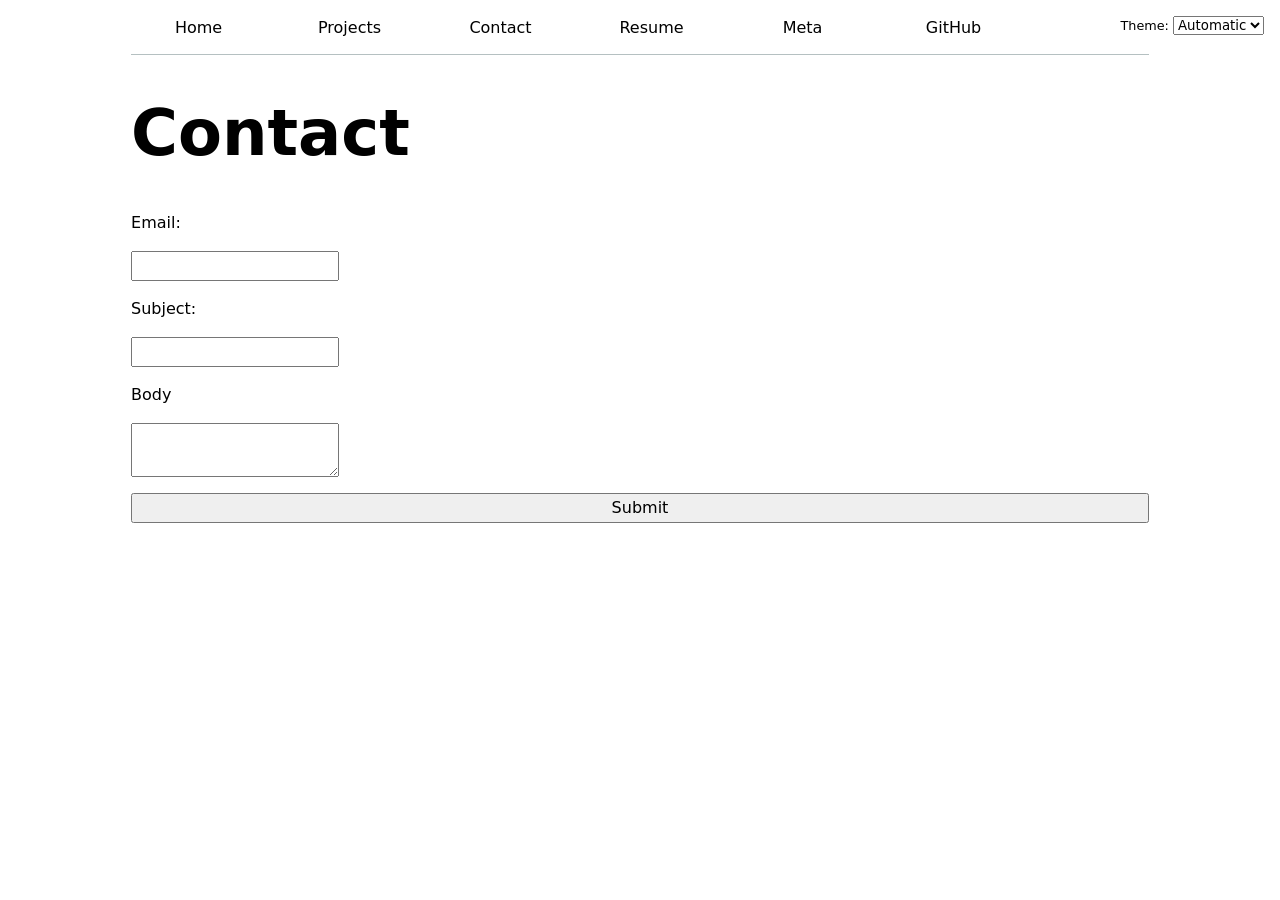
<file: contact/index.html>
<!DOCTYPE html>
<html lang="en">
<head>
    <meta charset="UTF-8">
    <meta name="viewport" content="width=device-width, initial-scale=1.0">
    <title>Contact</title>
    <link rel="stylesheet" href="../style.css">
    <script src="../global.js" type="module"></script>
</head>
<body>
    <h1> Contact </h1>
      <form action="mailto:yadushan@ucsd.edu" method="POST" enctype="text/plain">
        <label for="email">Email:</label>
        <input type="email" name="email" id="email">
        <label for="subject">Subject:</label>
        <input type="text" name="subject" id="subject">
        <label for="contents">Body</label>
        <textarea id="contents" name="body"> </textarea>
        <button type="submit">Submit</button>
      </form>
      
</body>
</html>
</file>
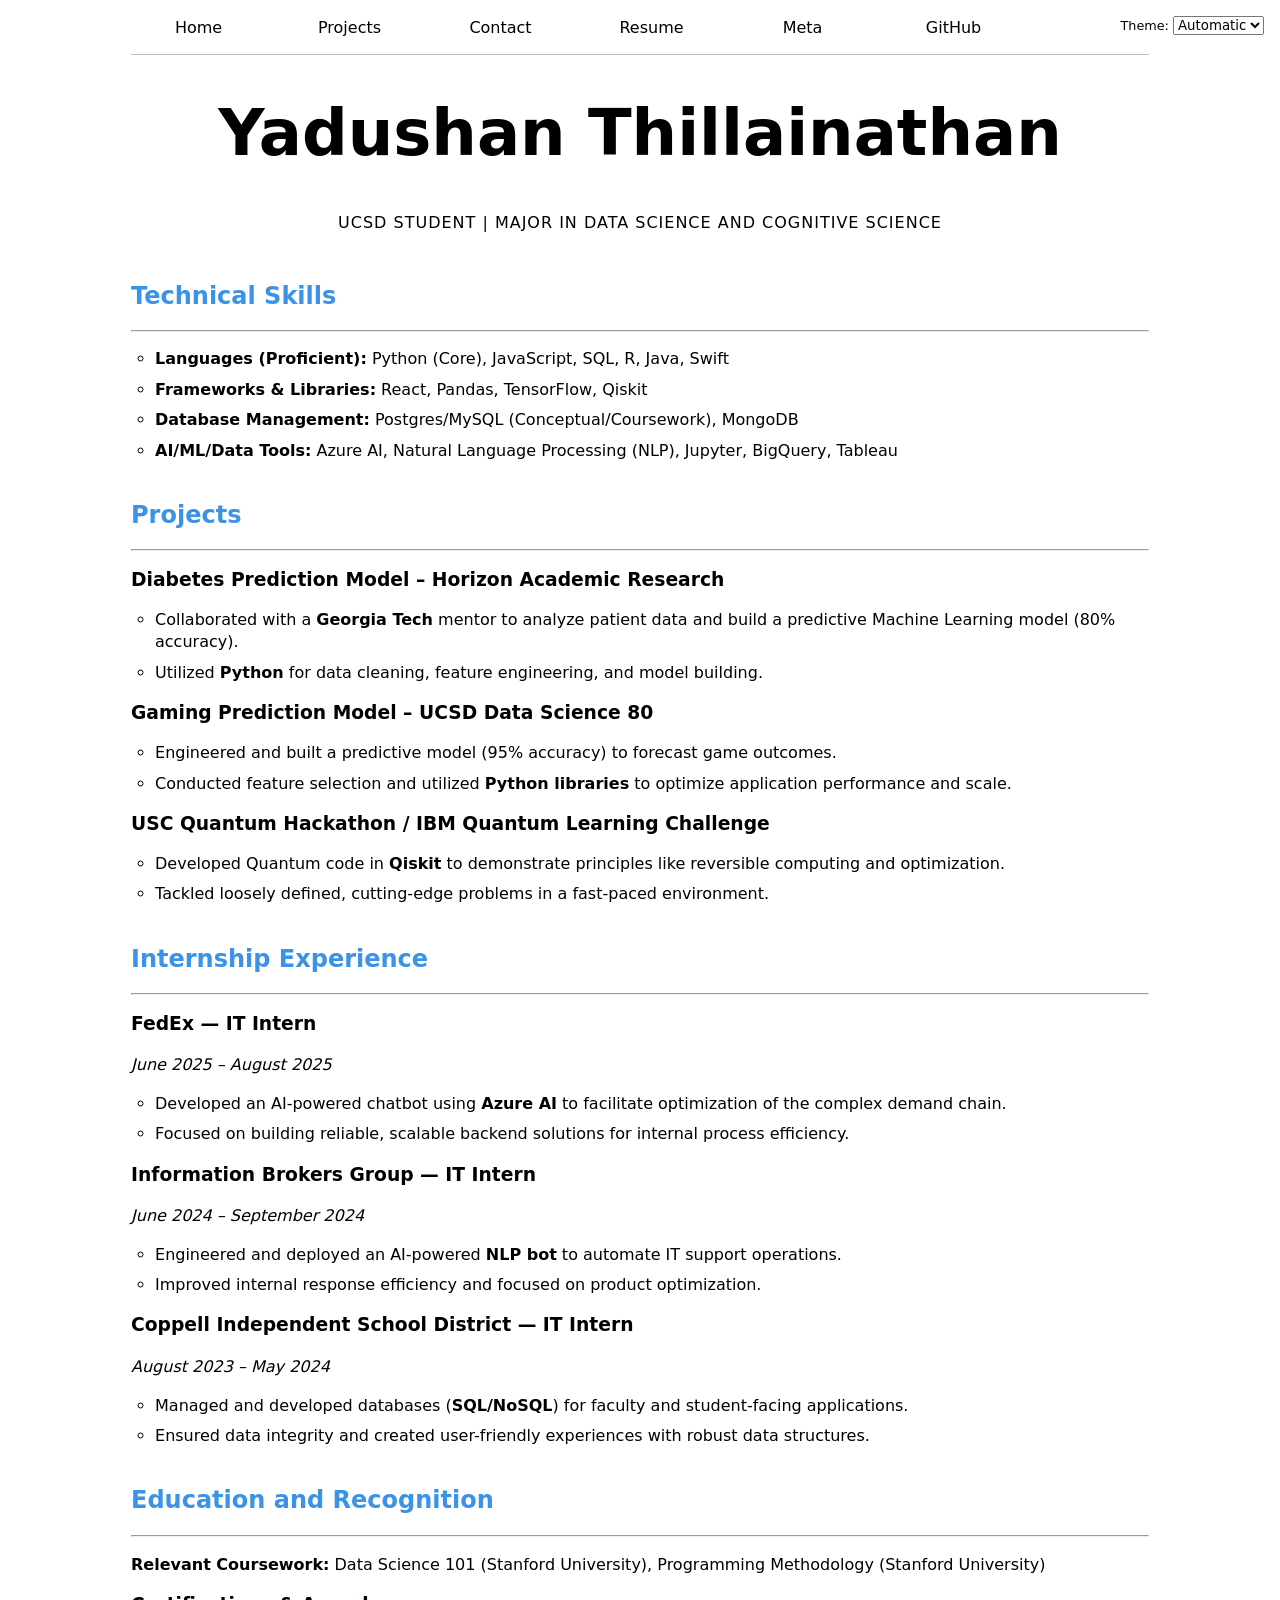
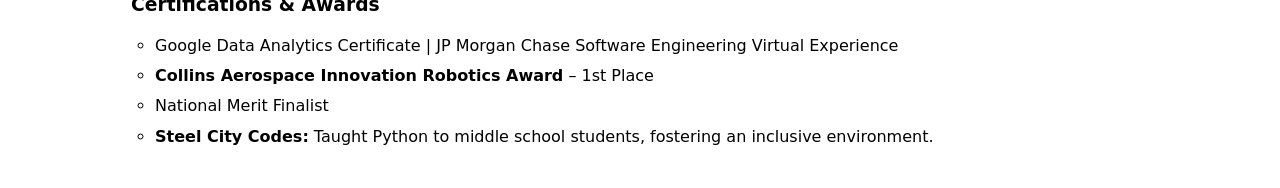
<file: resume/index.html>
<!DOCTYPE html>
<html lang="en">
<head>
    <meta charset="UTF-8">
    <meta name="viewport" content="width=device-width, initial-scale=1.0">
    <title>Resume</title>
    <link rel="stylesheet" href="../style.css">
    <script src="../global.js" type="module"></script>
</head>
<body>
    <header>
        <h1>Yadushan Thillainathan</h1>
        <p>UCSD Student | Major in Data Science and Cognitive Science</p>
    </header>

    <section>
        <h2>Technical Skills</h2>
        <hr>
        <ul>
            <li><strong>Languages (Proficient):</strong> Python (Core), JavaScript, SQL, R, Java, Swift</li>
            <li><strong>Frameworks &amp; Libraries:</strong> React, Pandas, TensorFlow, Qiskit</li>
            <li><strong>Database Management:</strong> Postgres/MySQL (Conceptual/Coursework), MongoDB</li>
            <li><strong>AI/ML/Data Tools:</strong> Azure AI, Natural Language Processing (NLP), Jupyter, BigQuery, Tableau</li>
        </ul>
    </section>

    <section>
        <h2>Projects</h2>
        <hr>
        
        <h3>Diabetes Prediction Model – Horizon Academic Research</h3>
        <ul>
            <li>Collaborated with a <strong>Georgia Tech</strong> mentor to analyze patient data and build a predictive Machine Learning model (80% accuracy).</li>
            <li>Utilized <strong>Python</strong> for data cleaning, feature engineering, and model building.</li>
        </ul>

        <h3>Gaming Prediction Model – UCSD Data Science 80</h3>
        <ul>
            <li>Engineered and built a predictive model (95% accuracy) to forecast game outcomes.</li>
            <li>Conducted feature selection and utilized <strong>Python libraries</strong> to optimize application performance and scale.</li>
        </ul>

        <h3>USC Quantum Hackathon / IBM Quantum Learning Challenge</h3>
        <ul>
            <li>Developed Quantum code in <strong>Qiskit</strong> to demonstrate principles like reversible computing and optimization.</li>
            <li>Tackled loosely defined, cutting-edge problems in a fast-paced environment.</li>
        </ul>
    </section>

    <section>
        <h2>Internship Experience</h2>
        <hr>

        <h3>FedEx — IT Intern</h3>
        <p><em>June 2025 – August 2025</em></p>
        <ul>
            <li>Developed an AI-powered chatbot using <strong>Azure AI</strong> to facilitate optimization of the complex demand chain.</li>
            <li>Focused on building reliable, scalable backend solutions for internal process efficiency.</li>
        </ul>

        <h3>Information Brokers Group — IT Intern</h3>
        <p><em>June 2024 – September 2024</em></p>
        <ul>
            <li>Engineered and deployed an AI-powered <strong>NLP bot</strong> to automate IT support operations.</li>
            <li>Improved internal response efficiency and focused on product optimization.</li>
        </ul>

        <h3>Coppell Independent School District — IT Intern</h3>
        <p><em>August 2023 – May 2024</em></p>
        <ul>
            <li>Managed and developed databases (<strong>SQL/NoSQL</strong>) for faculty and student-facing applications.</li>
            <li>Ensured data integrity and created user-friendly experiences with robust data structures.</li>
        </ul>
    </section>

    <section>
        <h2>Education and Recognition</h2>
        <hr>
        <p><strong>Relevant Coursework:</strong> Data Science 101 (Stanford University), Programming Methodology (Stanford University)</p>
        
        <h3>Certifications &amp; Awards</h3>
        <ul>
            <li>Google Data Analytics Certificate | JP Morgan Chase Software Engineering Virtual Experience</li>
            <li><strong>Collins Aerospace Innovation Robotics Award</strong> – 1st Place</li>
            <li>National Merit Finalist</li>
            <li><strong>Steel City Codes:</strong> Taught Python to middle school students, fostering an inclusive environment.</li>
        </ul>
    </section>

</body>
</html>
</file>
<file: style.css>
body {
    font: 100%/1.5 system-ui;
    max-width: 100ch;
    margin-inline: max(1em, (100% - 100ch) / 2);
}
nav {
    padding-right: 8rem; 
    display: flex;
    gap: 1em;
    margin-bottom: 20px;
    border-bottom: 1px solid oklch(80% 3% 200);
    --border-color: oklch(50% 10% 200 / 40%);
}
nav ul, nav li {
    display: contents;
}
nav a {
    flex: 1;
    text-decoration: none;
    color: inherit;
    text-align: center;
    padding: 0.5em;
    border-bottom: 0.4em solid transparent;
}
nav a:hover {
    border-bottom-color: var(--border-color);
    background-color: color-mix(in oklch, var(--color-accent), canvas 85%);
  }
nav a.current {
    border-bottom-color: var(--border-color);
    border-bottom-width: 0.4em;
    border-bottom-style: solid;
    padding-bottom: 0.1em; 
}
form input, form textarea, form button, form select {
    font: inherit;
}
form {
    display: grid;
    grid-template-columns: auto 1fr;
    gap: 1em;
}
form label {
    display: grid;
    grid-template-columns: subgrid;
    grid-column: 1 / -1;
}
form button {
    grid-column: 1 / -1;
}
h1 {
    font-size: 400%;
}
h1, h2, h3, h4, h5, h6 {
    line-height: 1.1;
    text-wrap: balance;
}
section ul {
    list-style-type: circle;
    padding-left: 1.5rem;
    
    li {
        margin-bottom: 0.5rem;
        line-height: 1.4;
    }
}
header {
    text-align: center;
    margin-bottom: 3rem;
    p {
        font-weight: 500;
        text-transform: uppercase;
        letter-spacing: 1px;
    }
}
section {
    margin-bottom: 2.5rem;
    h2 {
        color: oklch(65% 0.15 250);
        padding-bottom: 0.3rem;
        margin-bottom: 1rem;
    }
}
:root {
     --color-accent: oklch(65% 50% 0); 
}
html {
    accent-color: var(--color-accent);
}
.projects {
    display: grid;
    grid-template-columns: repeat(auto-fill, minmax(15em, 1fr));
    gap: 1em;
}
.projects article {
    display: grid;
    grid-template-rows: subgrid;
    grid-row: span 3;
}
.projects h2 {
    margin: 0;
}
html {
    color-scheme: light dark;
}
.color-scheme {
    position: absolute;
    top: 1rem;
    right: 1rem;
    font-size: 80%;
    z-index: 100;
}
select, input, textarea, button {
    font-family: inherit;
  }

.github-stats {
    display: grid;
    grid-template-columns: repeat(4, 1fr);
    text-align: center;
    gap: 10px;
}

.github-stats dt {
    grid-row: 1;
    font-weight: bold;
}

.github-stats dd {
    grid-row: 2;
    margin: 0;
    font-size: 1.5rem;
}

article {
    margin-bottom: 2rem;
    display: flex;
    flex-direction: column; 
  }
  article h3,
  .project-year,
  article img,
  article p {
    margin-top: 20px;
    width: 100%;
  }
  
  article h3 {
    margin-bottom: 0.2rem;
  }
  
  .project-year {
    font-weight: bold;
    margin-top: 0;
    margin-bottom: 1rem;
  }
  
  article img {
    max-width: 100%;
    height: auto;
    display: block;
    margin-bottom: 1rem;
  }

  #projects-plot {
    max-width: 20em;
    margin-block: 2em;
  
    overflow: visible;
  }

  .container {
    display: flex;
    align-items: center;
    gap: 2rem;
    margin-top: 2rem;
    flex-wrap: wrap;
  }
  
  #projects-plot {
    max-width: 250px;
    height: auto;
    flex: 0 0 auto;
  }

  #projects-plot:has(path:hover) {
    path:not(:hover) {
      opacity: 0.5;
    }
  }

  path {
    cursor: pointer;
  }
  
  .selected {
    --color: oklch(60% 45% 0) !important;
  
    &:is(path) {
      fill: var(--color);
    }
  }

  
  .legend {
    display: grid;
    grid-template-columns: repeat(auto-fill, minmax(9em, 1fr));
    gap: 0.8rem;
    padding: 1.5rem;
    border: 1px solid rgba(128, 128, 128, 0.3);
    border-radius: 8px;
    margin: 0;
  }
  
  .legend-item {
    display: flex;
    align-items: center;
    gap: 0.5rem;
  }
  
  .swatch {
    width: 15px;
    height: 15px;
    background-color: var(--color);
    border-radius: 50%;
  }

  .searchBar {
    width: 100%;
    margin-top: 1.5rem;
    margin-bottom: 2rem;
    padding: 0.8rem;
    font-size: 1rem;
    border: 1px solid rgba(128, 128, 128, 0.4);

}

.stats {
    display: grid;
    grid-template-columns: repeat(5, 1fr);
    gap: 20px;
    margin: 20px 0;
    padding: 20px;
    background: #f8f9fa;
    border-radius: 8px;
    box-shadow: 0 2px 4px rgba(0,0,0,0.1);
  }
  
  .stats dt {
    grid-row-start: 1;
    text-transform: uppercase;
    font-size: 0.8rem;
    color: #666;
    font-weight: 600;
  }
  
  .stats dd {
    grid-row-start: 2;
    font-size: 2rem;
    margin: 0;
    font-weight: bold;
    color: #333;
  }

  .gridlines line {
    stroke: #bbb;
    stroke-opacity: 0.7;
    shape-rendering: crispEdges;
  }
  

  .gridlines path {
    display: none;
  }

  dl.info {
    display: grid;
    grid-template-columns: auto 1fr;
    gap: 0.5em 1em;
    margin: 0;
    padding: 1em;
    background-color: rgba(255, 255, 255, 0.9);
    box-shadow: 0 4px 12px rgba(0, 0, 0, 0.15);
    border-radius: 8px;
  }
  
  dl.info dt {
    color: #666;
    font-weight: normal;
  }
  
  dl.info dd {
    font-weight: bold;
    margin: 0;
  }
  
  
  .tooltip {
    position: fixed;
    top: 1em;
    left: 1em;
    z-index: 1000;
  }
  

  circle {
    transition: 200ms;
    transform-origin: center;
    transform-box: fill-box;
    cursor: pointer;
    @starting-style {
      r: 0;
    }
  }
  
  circle:hover {
    transform: scale(1.5);
  }

  dl.info {
    /* ... other styles ... */
    transition-duration: 500ms;
    transition-property: opacity, visibility;
  }
  
  dl.info[hidden]:not(:hover, :focus-within) {
    opacity: 0;
    visibility: hidden;
  }

  circle.selected {
    fill: #ff6b6b;
  }

  @keyframes marching-ants {
    to {
      stroke-dashoffset: -8; /* 5 + 3 */
    }
  }
  
  .selection {
    fill-opacity: 0.1;
    stroke: black;
    stroke-opacity: 0.7;
    stroke-dasharray: 5 3;
    animation: marching-ants 2s linear infinite;
  }

  #files {
    display: grid;
    grid-template-columns: 1fr 4fr;
  
    > div {
      grid-column: 1 / -1;
      display: grid;
      grid-template-columns: subgrid;
    }
  
    dt {
      grid-column: 1;
    }
  
    dd {
      grid-column: 2;
    }
  }

  .loc {
    display: flex;
    width: 0.5em;
    aspect-ratio: 1;
    background: steelblue;
    border-radius: 50%;
    background: var(--color, steelblue);
  }

  #files dd {
  grid-column: 2;
  display: flex;
  flex-wrap: wrap;
  align-items: start;
  align-content: start;
  gap: 0.15em;
  padding-top: 0.6em;
  margin-left: 0;
}

#scrolly-1 {
  position: relative;
  display: flex;
  gap: 1rem;

  > * {
    flex: 1;
  }
}

#scatter-story {
  position: relative;
  padding-bottom: 50vh;
}

#scatter-plot {
  position: sticky;
  top: 0;
  left: 0;
  bottom: auto;
  height: 100vh;
  overflow-y: auto;
}
</file>
